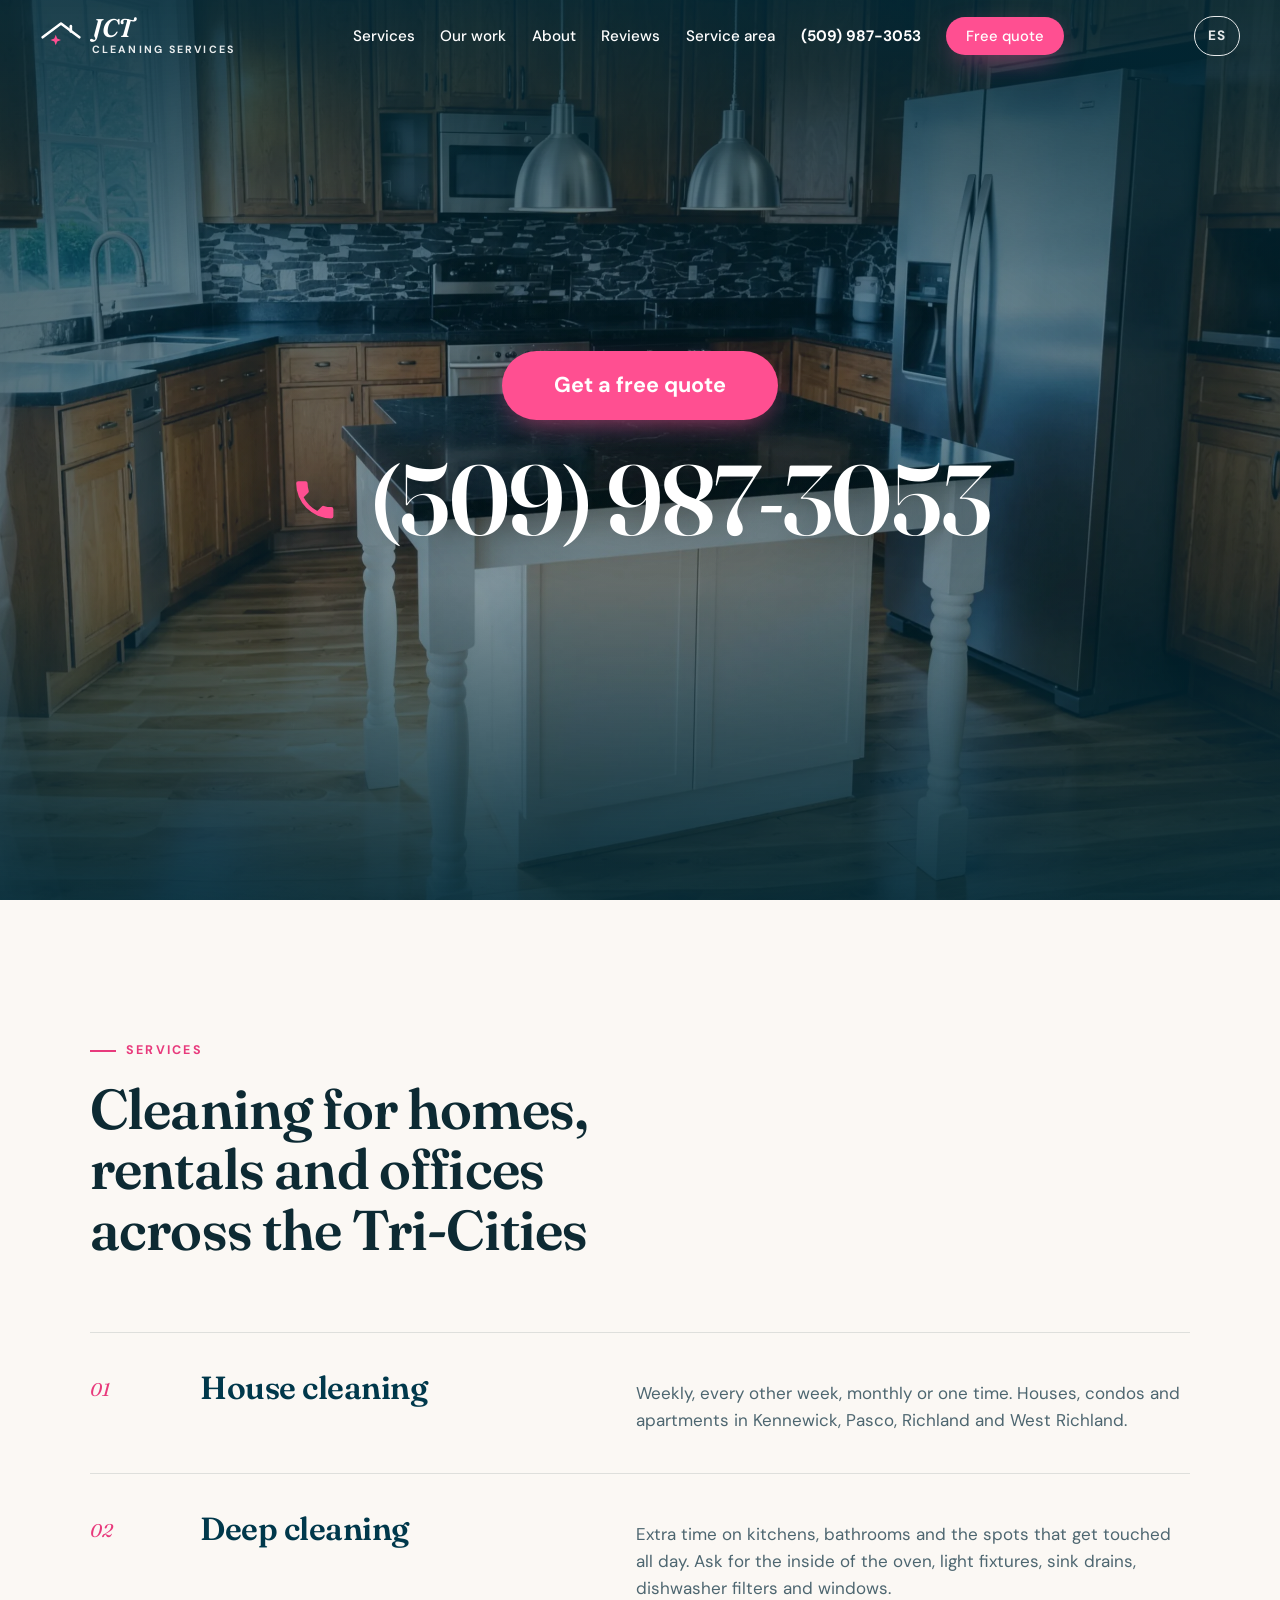
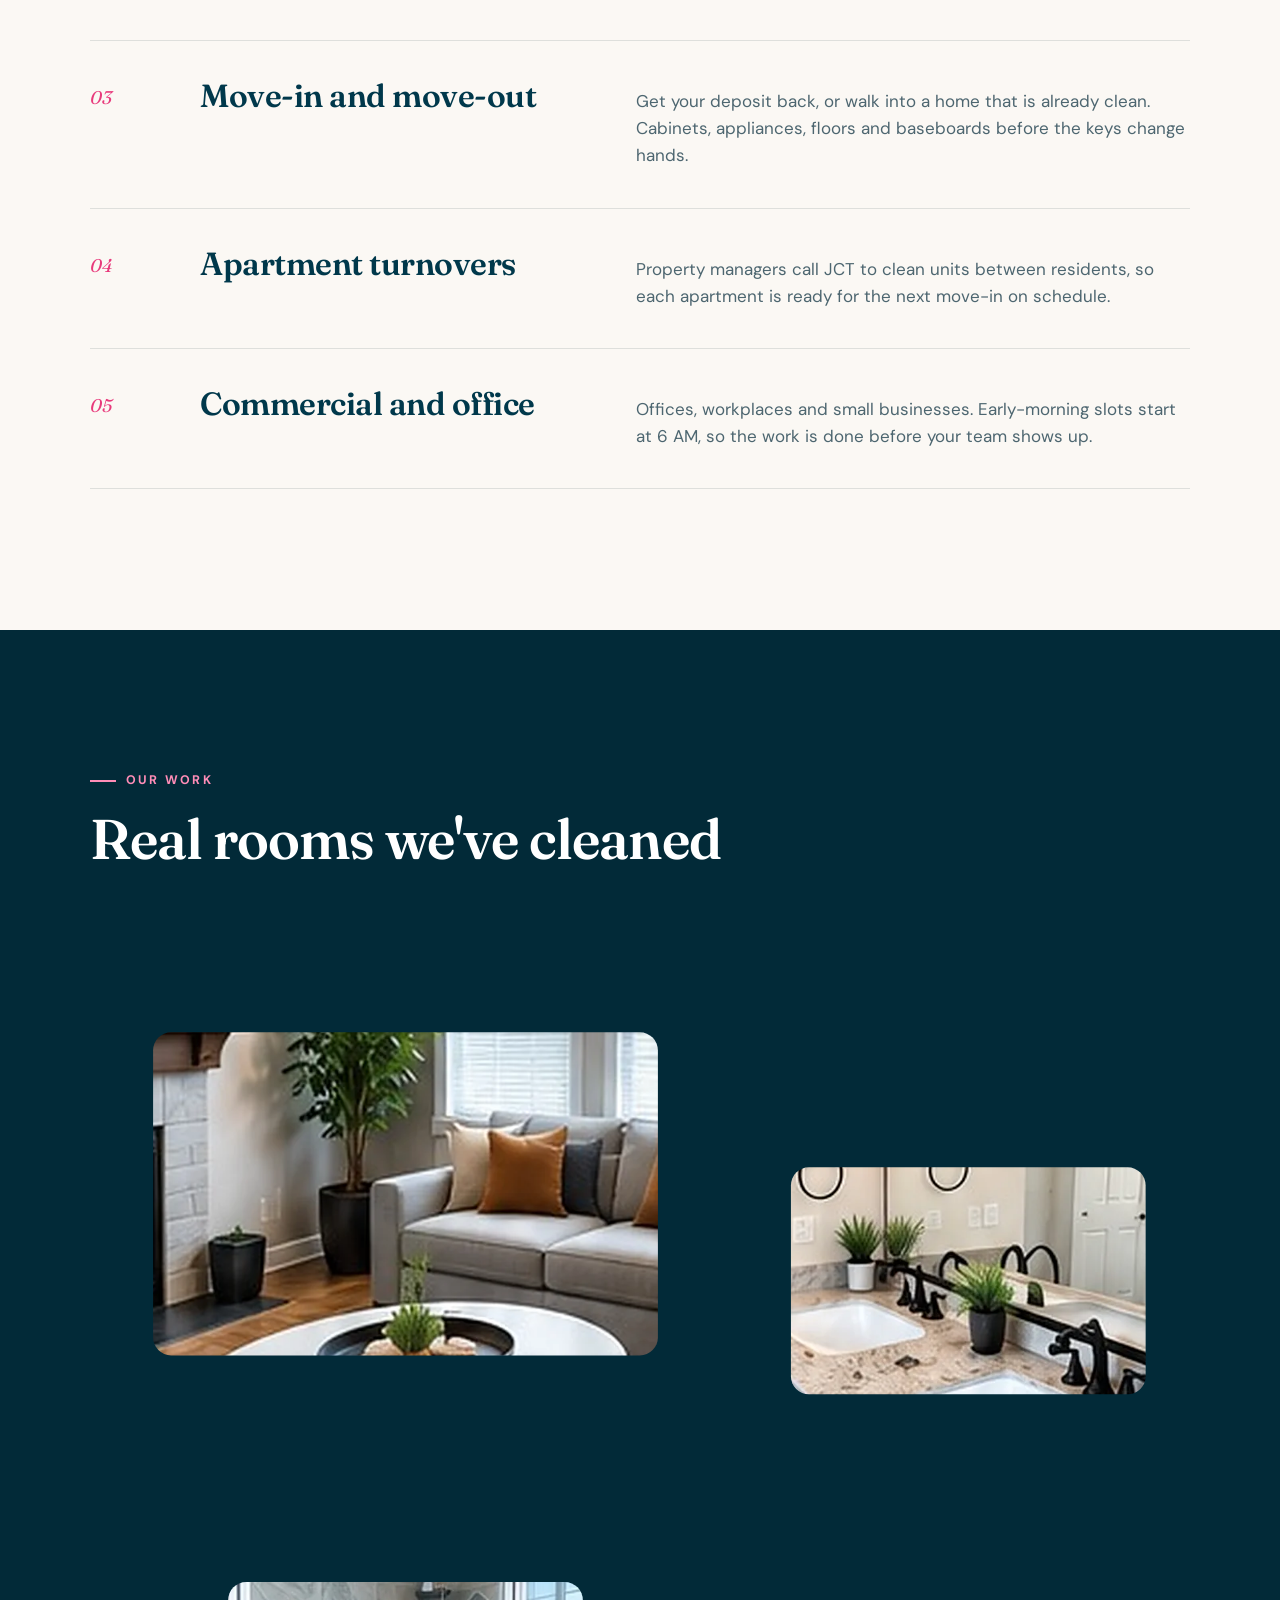
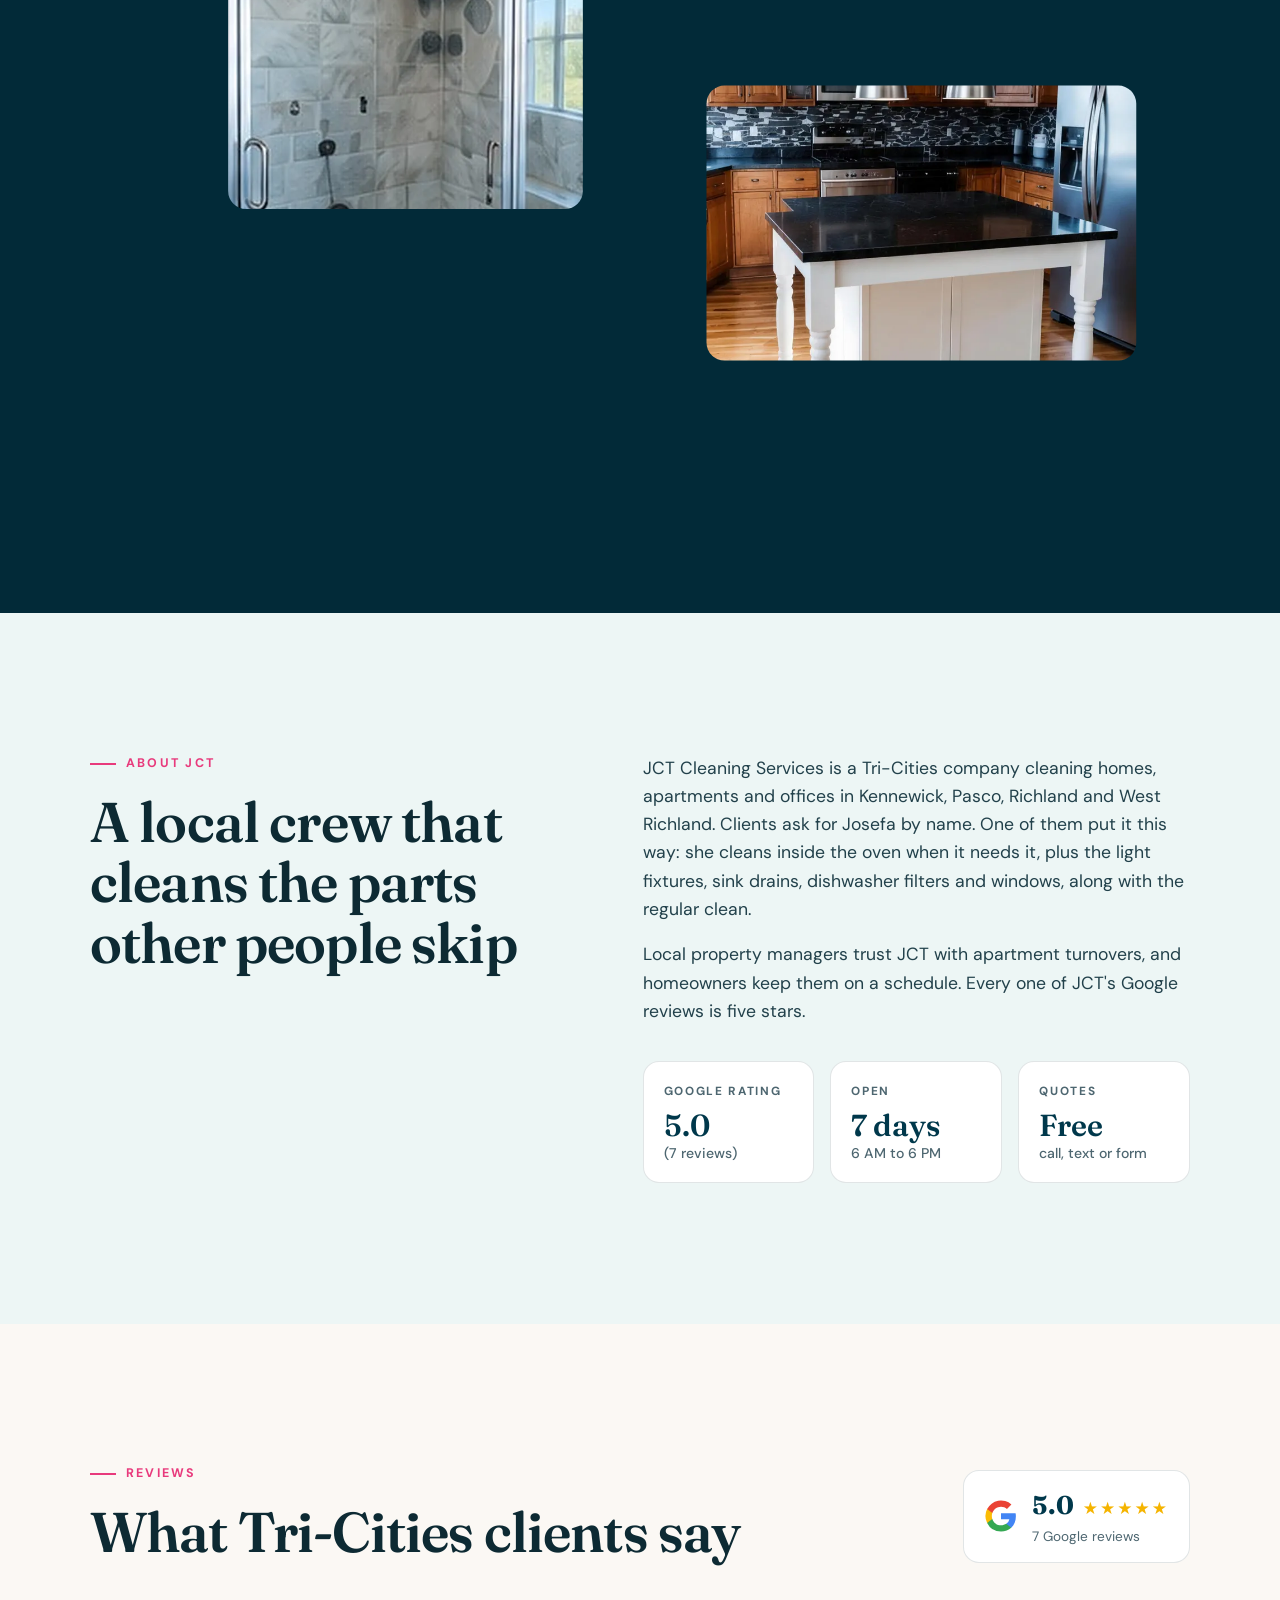
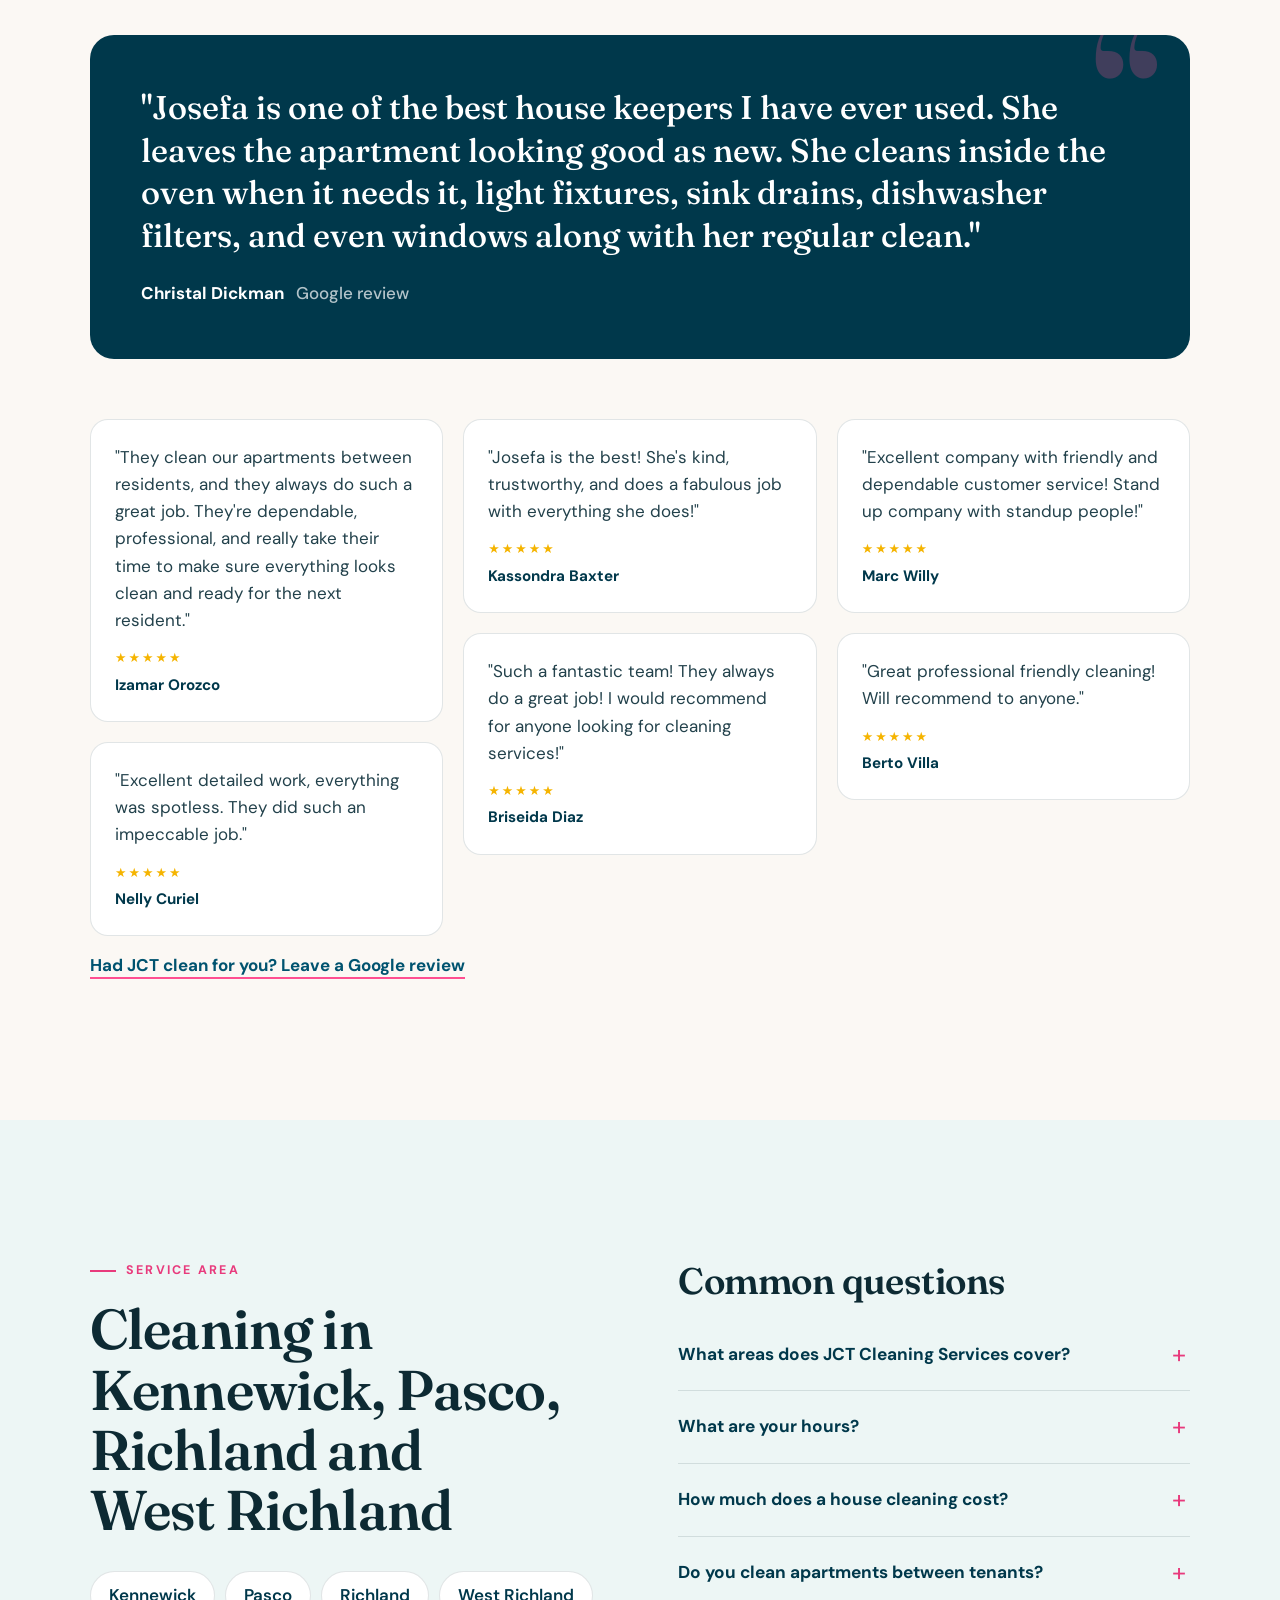
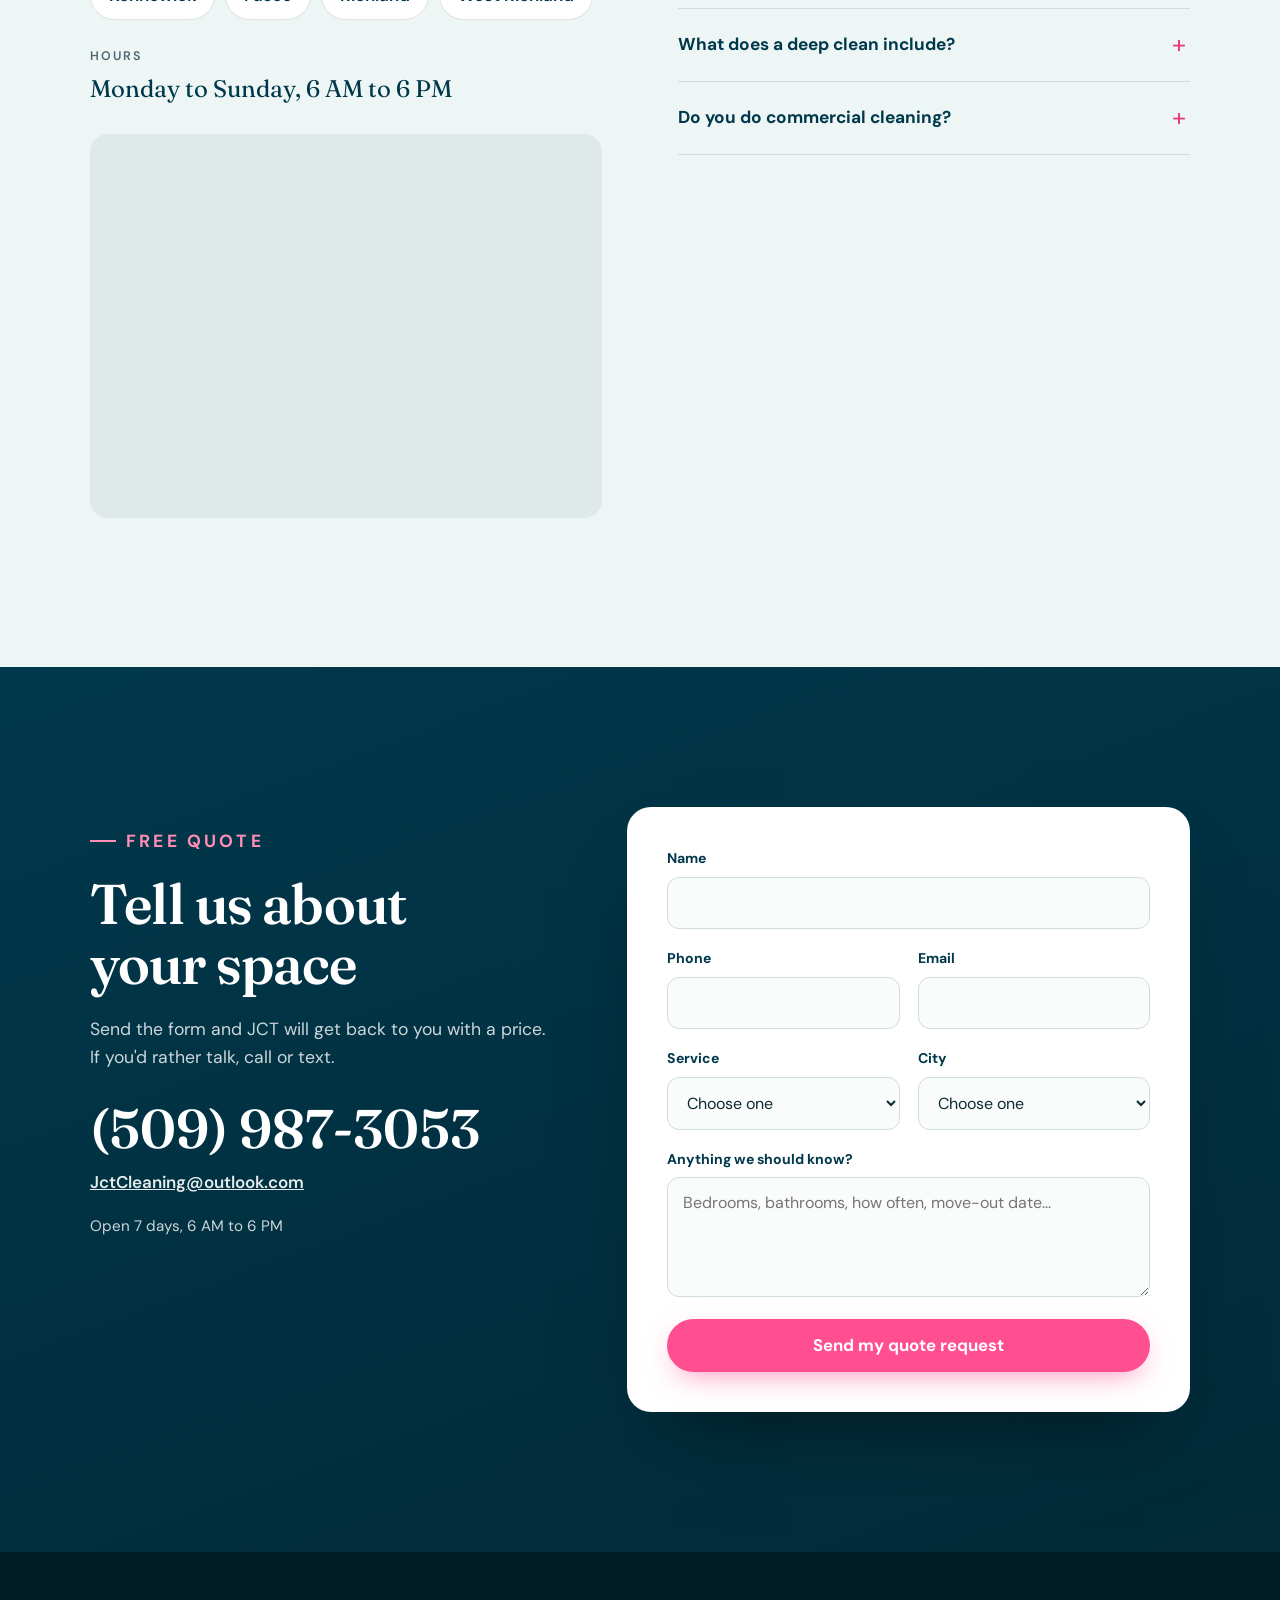
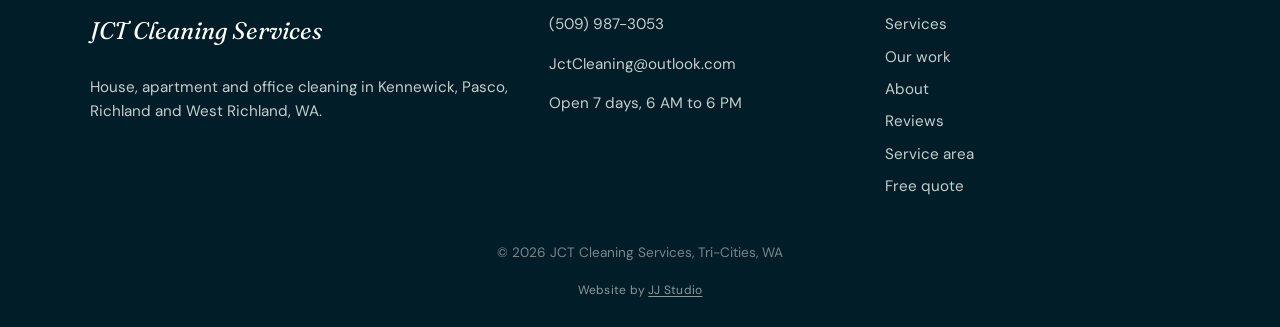
<file: index.html>
<!doctype html>
<html lang="en">
<head>
  <meta charset="utf-8">
  <meta name="viewport" content="width=device-width, initial-scale=1, viewport-fit=cover">
  <title>JCT Cleaning Services | House Cleaning in Kennewick, Pasco &amp; Richland, WA</title>
  <meta name="description" content="House, apartment, move-out and office cleaning in Kennewick, Pasco, Richland and West Richland, WA. Rated 5.0 on Google. Open 7 days, 6 AM to 6 PM. Call (509) 987-3053 for a free quote.">
  <meta name="theme-color" content="#00445c">
  <meta name="robots" content="index,follow,max-image-preview:large">
  <link rel="alternate" hreflang="en" href="https://gcwebdesigner1-sudo.github.io/jct-cleaning/">
  <link rel="canonical" href="https://gcwebdesigner1-sudo.github.io/jct-cleaning/">
  <meta name="geo.region" content="US-WA">
  <meta name="geo.placename" content="Kennewick, Washington">
  <meta name="geo.position" content="46.2623614;-119.2568695">
  <meta name="ICBM" content="46.2623614, -119.2568695">

  <meta property="og:type" content="website">
  <meta property="og:site_name" content="JCT Cleaning Services">
  <meta property="og:title" content="JCT Cleaning Services | Tri-Cities, WA">
  <meta property="og:description" content="Homes, apartments, move-outs and offices across the Tri-Cities. 5.0 on Google. Call (509) 987-3053 for a free quote.">
  <meta property="og:url" content="https://gcwebdesigner1-sudo.github.io/jct-cleaning/">
  <meta property="og:image" content="https://gcwebdesigner1-sudo.github.io/jct-cleaning/assets/og-image.jpg">
  <meta property="og:image:width" content="1200">
  <meta property="og:image:height" content="630">
  <meta name="twitter:card" content="summary_large_image">

  <link rel="icon" href="assets/favicon.svg" type="image/svg+xml">
  <link rel="preload" as="image" href="assets/hero-kitchen.webp" imagesrcset="assets/hero-kitchen-sm.webp 1200w, assets/hero-kitchen.webp 2400w" imagesizes="100vw" fetchpriority="high">
  <link rel="preconnect" href="https://fonts.googleapis.com">
  <link rel="preconnect" href="https://fonts.gstatic.com" crossorigin>
  <link href="https://fonts.googleapis.com/css2?family=DM+Sans:opsz,wght@9..40,400;9..40,500;9..40,600;9..40,700&family=Fraunces:ital,opsz,wght@0,9..144,500;0,9..144,600;1,9..144,500;1,9..144,600&display=swap" rel="stylesheet">
  <link rel="stylesheet" href="styles.css">

  <script type="application/ld+json">
  {
    "@context": "https://schema.org",
    "@graph": [
      {
        "@type": ["LocalBusiness", "ProfessionalService"],
        "@id": "https://gcwebdesigner1-sudo.github.io/jct-cleaning/#business",
        "name": "JCT Cleaning Services",
        "description": "Residential, apartment turnover, deep, move-in/move-out and commercial cleaning in the Tri-Cities area of Washington.",
        "url": "https://gcwebdesigner1-sudo.github.io/jct-cleaning/",
        "telephone": "+1-509-987-3053",
        "email": "JctCleaning@outlook.com",
        "image": "https://gcwebdesigner1-sudo.github.io/jct-cleaning/assets/og-image.jpg",
        "priceRange": "Free quotes",
        "address": {
          "@type": "PostalAddress",
          "addressLocality": "Kennewick",
          "addressRegion": "WA",
          "addressCountry": "US"
        },
        "geo": { "@type": "GeoCoordinates", "latitude": 46.2623614, "longitude": -119.2568695 },
        "areaServed": [
          { "@type": "City", "name": "Kennewick, WA" },
          { "@type": "City", "name": "Pasco, WA" },
          { "@type": "City", "name": "Richland, WA" },
          { "@type": "City", "name": "West Richland, WA" }
        ],
        "openingHoursSpecification": [{
          "@type": "OpeningHoursSpecification",
          "dayOfWeek": ["Monday","Tuesday","Wednesday","Thursday","Friday","Saturday","Sunday"],
          "opens": "06:00",
          "closes": "18:00"
        }],
        "hasMap": "https://maps.google.com/?cid=5904458553587479085",
        "sameAs": ["https://maps.google.com/?cid=5904458553587479085"],
        "knowsLanguage": ["en", "es"],
        "makesOffer": [
          { "@type": "Offer", "itemOffered": { "@type": "Service", "name": "Residential house cleaning" } },
          { "@type": "Offer", "itemOffered": { "@type": "Service", "name": "Deep cleaning" } },
          { "@type": "Offer", "itemOffered": { "@type": "Service", "name": "Move-in / move-out cleaning" } },
          { "@type": "Offer", "itemOffered": { "@type": "Service", "name": "Apartment and rental turnover cleaning" } },
          { "@type": "Offer", "itemOffered": { "@type": "Service", "name": "Commercial and office cleaning" } }
        ],
        "aggregateRating": { "@type": "AggregateRating", "ratingValue": "5.0", "reviewCount": "7", "bestRating": "5" },
        "review": [
          { "@type": "Review", "author": { "@type": "Person", "name": "Christal Dickman" }, "reviewRating": { "@type": "Rating", "ratingValue": "5" }, "reviewBody": "Josefa is one of the best house keepers I have ever used. Not only does she leave the apartment looking good as new. She cleans inside the oven when it needs it, light fixtures, sink drains, dishwasher filters, and even windows along with her regular clean." },
          { "@type": "Review", "author": { "@type": "Person", "name": "Izamar Orozco" }, "reviewRating": { "@type": "Rating", "ratingValue": "5" }, "reviewBody": "They clean our apartments between residents, and they always do such a great job. They're dependable, professional, and really take their time to make sure everything looks clean and ready for the next resident." },
          { "@type": "Review", "author": { "@type": "Person", "name": "Nelly Curiel" }, "reviewRating": { "@type": "Rating", "ratingValue": "5" }, "reviewBody": "Excellent detailed work everything was spotless. They did such an impeccable job." }
        ]
      },
      {
        "@type": "WebSite",
        "@id": "https://gcwebdesigner1-sudo.github.io/jct-cleaning/#website",
        "url": "https://gcwebdesigner1-sudo.github.io/jct-cleaning/",
        "name": "JCT Cleaning Services",
        "publisher": { "@id": "https://gcwebdesigner1-sudo.github.io/jct-cleaning/#business" }
      },
      {
        "@type": "FAQPage",
        "mainEntity": [
          { "@type": "Question", "name": "What areas does JCT Cleaning Services cover?", "acceptedAnswer": { "@type": "Answer", "text": "JCT cleans homes, apartments and offices in Kennewick, Pasco, Richland and West Richland, Washington. If you are just outside the Tri-Cities, call (509) 987-3053 and ask." } },
          { "@type": "Question", "name": "What are JCT Cleaning Services' hours?", "acceptedAnswer": { "@type": "Answer", "text": "JCT is open every day of the week, Monday through Sunday, from 6 AM to 6 PM." } },
          { "@type": "Question", "name": "How much does a house cleaning cost in the Tri-Cities?", "acceptedAnswer": { "@type": "Answer", "text": "Price depends on the size of the home, how often you want it cleaned and whether it needs a deep clean. JCT gives free quotes. Call or text (509) 987-3053 or send the quote form on this page." } },
          { "@type": "Question", "name": "Does JCT clean apartments between tenants?", "acceptedAnswer": { "@type": "Answer", "text": "Yes. Property managers in the Tri-Cities use JCT to turn over apartments between residents so each unit is ready for the next move-in." } },
          { "@type": "Question", "name": "What does a deep clean include?", "acceptedAnswer": { "@type": "Answer", "text": "A deep clean goes past the regular wipe-down: kitchens, bathrooms and high-touch areas get extra time, and on request the inside of the oven, light fixtures, sink drains, dishwasher filters and windows." } },
          { "@type": "Question", "name": "Does JCT do commercial cleaning?", "acceptedAnswer": { "@type": "Answer", "text": "Yes. JCT cleans offices, workplaces and small businesses as well as homes." } }
        ]
      }
    ]
  }
  </script>
</head>
<body>
  <a class="skip" href="#main">Skip to content</a>

  <header class="site-header" id="top">
    <div class="header-inner">
      <a class="brand" href="#top" aria-label="JCT Cleaning Services, back to top">
        <svg class="brand-mark" viewBox="0 0 64 48" aria-hidden="true">
          <path d="M4 26 L32 5 L60 26" fill="none" stroke="currentColor" stroke-width="4" stroke-linecap="round" stroke-linejoin="round"/>
          <path d="M47 9v8" stroke="currentColor" stroke-width="4" stroke-linecap="round"/>
          <path class="spark" d="M24 22 l2.2 5.8 5.8 2.2 -5.8 2.2 -2.2 5.8 -2.2 -5.8 -5.8 -2.2 5.8 -2.2z"/>
        </svg>
        <span class="brand-text"><span class="brand-jct">JCT</span><span class="brand-sub">Cleaning Services</span></span>
      </a>

      <nav class="nav" id="nav" aria-label="Main">
        <a href="#services">Services</a>
        <a href="#work">Our work</a>
        <a href="#about">About</a>
        <a href="#reviews">Reviews</a>
        <a href="#area">Service area</a>
        <a class="nav-call" href="tel:+15099873053">(509) 987-3053</a>
        <a class="btn btn-pink nav-cta" href="#quote">Free quote</a>
      </nav>

      <button class="lang-btn" type="button" lang="es" aria-label="Ver en español">ES</button>

      <button class="menu-btn" type="button" aria-controls="nav" aria-expanded="false" aria-label="Open menu">
        <span></span><span></span>
      </button>
    </div>
  </header>

  <main id="main">
    <!-- HERO: photo, free quote, phone number. Nothing else. -->
    <section class="hero" aria-labelledby="hero-title">
      <h1 id="hero-title" class="sr-only">JCT Cleaning Services, house and apartment cleaning in Kennewick, Pasco and Richland, WA</h1>
      <div class="hero-media" aria-hidden="true">
        <img src="assets/hero-kitchen.webp"
             srcset="assets/hero-kitchen-sm.webp 1200w, assets/hero-kitchen.webp 2400w"
             sizes="100vw" alt="" width="2400" height="2036" fetchpriority="high" decoding="async">
      </div>
      <div class="hero-shade" aria-hidden="true"></div>
      <div class="hero-glint" aria-hidden="true"></div>

      <div class="hero-content">
        <a class="btn btn-pink btn-hero" href="#quote">Get a free quote</a>
        <a class="hero-phone" href="tel:+15099873053" aria-label="Call JCT Cleaning Services at 509 987 3053">
          <svg viewBox="0 0 24 24" aria-hidden="true"><path d="M6.6 10.8a15.1 15.1 0 0 0 6.6 6.6l2.2-2.2a1 1 0 0 1 1-.25 11.4 11.4 0 0 0 3.6.57 1 1 0 0 1 1 1V20a1 1 0 0 1-1 1A17 17 0 0 1 3 4a1 1 0 0 1 1-1h3.5a1 1 0 0 1 1 1c0 1.25.2 2.45.57 3.57a1 1 0 0 1-.25 1z"/></svg>
          <span>(509) 987-3053</span>
        </a>
      </div>
    </section>

    <!-- SERVICES -->
    <section class="section services" id="services" aria-labelledby="services-title">
      <div class="wrap">
        <div class="section-head">
          <p class="kicker">Services</p>
          <h2 id="services-title">Cleaning for homes, rentals and offices across the Tri-Cities</h2>
        </div>

        <ol class="service-list">
          <li>
            <span class="num">01</span>
            <div>
              <h3>House cleaning</h3>
              <p>Weekly, every other week, monthly or one time. Houses, condos and apartments in Kennewick, Pasco, Richland and West Richland.</p>
            </div>
          </li>
          <li>
            <span class="num">02</span>
            <div>
              <h3>Deep cleaning</h3>
              <p>Extra time on kitchens, bathrooms and the spots that get touched all day. Ask for the inside of the oven, light fixtures, sink drains, dishwasher filters and windows.</p>
            </div>
          </li>
          <li>
            <span class="num">03</span>
            <div>
              <h3>Move-in and move-out</h3>
              <p>Get your deposit back, or walk into a home that is already clean. Cabinets, appliances, floors and baseboards before the keys change hands.</p>
            </div>
          </li>
          <li>
            <span class="num">04</span>
            <div>
              <h3>Apartment turnovers</h3>
              <p>Property managers call JCT to clean units between residents, so each apartment is ready for the next move-in on schedule.</p>
            </div>
          </li>
          <li>
            <span class="num">05</span>
            <div>
              <h3>Commercial and office</h3>
              <p>Offices, workplaces and small businesses. Early-morning slots start at 6 AM, so the work is done before your team shows up.</p>
            </div>
          </li>
        </ol>
      </div>
    </section>

    <!-- OUR WORK (the one animated section below the hero) -->
    <section class="section work" id="work" aria-labelledby="work-title">
      <div class="wrap">
        <div class="section-head light">
          <p class="kicker">Our work</p>
          <h2 id="work-title">Real rooms we've cleaned</h2>
        </div>

        <div class="gallery">
          <figure class="shot shot-a" data-reveal>
            <div class="shot-frame"><img src="assets/living-space.webp" alt="Living room after a JCT clean, with a swept fireplace and spotless coffee table" width="984" height="792" loading="lazy" decoding="async"></div>
            <figcaption>Living spaces</figcaption>
          </figure>
          <figure class="shot shot-b" data-reveal>
            <div class="shot-frame"><img src="assets/bathroom.webp" alt="Bathroom double vanity with polished granite counters and clean mirrors" width="840" height="792" loading="lazy" decoding="async"></div>
            <figcaption>Bathrooms</figcaption>
          </figure>
          <figure class="shot shot-c" data-reveal>
            <div class="shot-frame"><img src="assets/glass-shower.webp" alt="Glass walk-in shower cleaned with no water spots on the doors" width="981" height="792" loading="lazy" decoding="async"></div>
            <figcaption>Glass showers</figcaption>
          </figure>
          <figure class="shot shot-d" data-reveal>
            <div class="shot-frame"><img src="assets/hero-kitchen-sm.webp" alt="Kitchen with a wiped-down island, shining stainless fridge and clean wood floors" width="1200" height="1018" loading="lazy" decoding="async"></div>
            <figcaption>Kitchens</figcaption>
          </figure>
        </div>
      </div>
    </section>

    <!-- ABOUT -->
    <section class="section about" id="about" aria-labelledby="about-title">
      <div class="wrap about-grid">
        <div>
          <p class="kicker">About JCT</p>
          <h2 id="about-title">A local crew that cleans the parts other people skip</h2>
        </div>
        <div class="about-copy">
          <p>JCT Cleaning Services is a Tri-Cities company cleaning homes, apartments and offices in Kennewick, Pasco, Richland and West Richland. Clients ask for Josefa by name. One of them put it this way: she cleans inside the oven when it needs it, plus the light fixtures, sink drains, dishwasher filters and windows, along with the regular clean.</p>
          <p>Local property managers trust JCT with apartment turnovers, and homeowners keep them on a schedule. Every one of JCT's Google reviews is five stars.</p>
          <dl class="facts">
            <div><dt>Google rating</dt><dd>5.0 <span>(7 reviews)</span></dd></div>
            <div><dt>Open</dt><dd>7 days <span>6 AM to 6 PM</span></dd></div>
            <div><dt>Quotes</dt><dd>Free <span>call, text or form</span></dd></div>
          </dl>
        </div>
      </div>
    </section>

    <!-- REVIEWS -->
    <section class="section reviews" id="reviews" aria-labelledby="reviews-title">
      <div class="wrap">
        <div class="section-head reviews-head">
          <div>
            <p class="kicker">Reviews</p>
            <h2 id="reviews-title">What Tri-Cities clients say</h2>
          </div>
          <a class="g-badge" href="https://maps.google.com/?cid=5904458553587479085" target="_blank" rel="noopener">
            <svg viewBox="0 0 48 48" aria-hidden="true"><path fill="#4285F4" d="M45 24.5c0-1.6-.1-3.1-.4-4.5H24v8.5h11.8a10 10 0 0 1-4.4 6.6v5.5h7.1C42.6 36.8 45 31.2 45 24.5z"/><path fill="#34A853" d="M24 46c5.9 0 10.9-2 14.5-5.4l-7.1-5.5c-2 1.3-4.5 2.1-7.4 2.1-5.7 0-10.6-3.9-12.3-9.1H4.4v5.7A22 22 0 0 0 24 46z"/><path fill="#FBBC05" d="M11.7 28.1a13.2 13.2 0 0 1 0-8.2v-5.7H4.4a22 22 0 0 0 0 19.6z"/><path fill="#EA4335" d="M24 10.8c3.2 0 6.1 1.1 8.4 3.3l6.3-6.3A22 22 0 0 0 4.4 14.2l7.3 5.7c1.7-5.2 6.6-9.1 12.3-9.1z"/></svg>
            <span><strong>5.0</strong> <span class="stars" aria-label="5 out of 5 stars">★★★★★</span><small>7 Google reviews</small></span>
          </a>
        </div>

        <figure class="feature-quote">
          <blockquote>
            <p>"Josefa is one of the best house keepers I have ever used. She leaves the apartment looking good as new. She cleans inside the oven when it needs it, light fixtures, sink drains, dishwasher filters, and even windows along with her regular clean."</p>
          </blockquote>
          <figcaption>Christal Dickman <span>Google review</span></figcaption>
        </figure>

        <div class="quote-grid">
          <figure class="quote">
            <blockquote><p>"They clean our apartments between residents, and they always do such a great job. They're dependable, professional, and really take their time to make sure everything looks clean and ready for the next resident."</p></blockquote>
            <figcaption>Izamar Orozco</figcaption>
          </figure>
          <figure class="quote">
            <blockquote><p>"Excellent detailed work, everything was spotless. They did such an impeccable job."</p></blockquote>
            <figcaption>Nelly Curiel</figcaption>
          </figure>
          <figure class="quote">
            <blockquote><p>"Josefa is the best! She's kind, trustworthy, and does a fabulous job with everything she does!"</p></blockquote>
            <figcaption>Kassondra Baxter</figcaption>
          </figure>
          <figure class="quote">
            <blockquote><p>"Such a fantastic team! They always do a great job! I would recommend for anyone looking for cleaning services!"</p></blockquote>
            <figcaption>Briseida Diaz</figcaption>
          </figure>
          <figure class="quote">
            <blockquote><p>"Excellent company with friendly and dependable customer service! Stand up company with standup people!"</p></blockquote>
            <figcaption>Marc Willy</figcaption>
          </figure>
          <figure class="quote">
            <blockquote><p>"Great professional friendly cleaning! Will recommend to anyone."</p></blockquote>
            <figcaption>Berto Villa</figcaption>
          </figure>
        </div>

        <a class="text-link" href="https://g.page/r/CS0ymXXF2fBREBM/review" target="_blank" rel="noopener">Had JCT clean for you? Leave a Google review</a>
      </div>
    </section>

    <!-- SERVICE AREA + FAQ -->
    <section class="section area" id="area" aria-labelledby="area-title">
      <div class="wrap area-grid">
        <div class="area-info">
          <p class="kicker">Service area</p>
          <h2 id="area-title">Cleaning in Kennewick, Pasco, Richland and West Richland</h2>
          <ul class="cities">
            <li>Kennewick</li>
            <li>Pasco</li>
            <li>Richland</li>
            <li>West Richland</li>
          </ul>
          <div class="hours">
            <h3>Hours</h3>
            <p>Monday to Sunday, 6 AM to 6 PM</p>
          </div>
          <iframe class="map" title="JCT Cleaning Services service area map, Tri-Cities WA"
            src="https://www.google.com/maps?q=Tri-Cities,+WA&z=10&output=embed"
            loading="lazy" referrerpolicy="no-referrer-when-downgrade"></iframe>
        </div>

        <div class="faq">
          <h2 class="faq-title">Common questions</h2>
          <details>
            <summary>What areas does JCT Cleaning Services cover?</summary>
            <p>Homes, apartments and offices in Kennewick, Pasco, Richland and West Richland. If you are just outside the Tri-Cities, call (509) 987-3053 and ask.</p>
          </details>
          <details>
            <summary>What are your hours?</summary>
            <p>Every day of the week, Monday through Sunday, from 6 AM to 6 PM.</p>
          </details>
          <details>
            <summary>How much does a house cleaning cost?</summary>
            <p>It depends on the size of the home, how often you want it cleaned and whether it needs a deep clean first. Quotes are free. Call or text (509) 987-3053, or use the form below.</p>
          </details>
          <details>
            <summary>Do you clean apartments between tenants?</summary>
            <p>Yes. Tri-Cities property managers use JCT to turn units over between residents so each apartment is ready for the next move-in.</p>
          </details>
          <details>
            <summary>What does a deep clean include?</summary>
            <p>Kitchens, bathrooms and high-touch areas get extra time. On request JCT also does the inside of the oven, light fixtures, sink drains, dishwasher filters and windows.</p>
          </details>
          <details>
            <summary>Do you do commercial cleaning?</summary>
            <p>Yes. JCT cleans offices, workplaces and small businesses too, starting as early as 6 AM.</p>
          </details>
        </div>
      </div>
    </section>

    <!-- QUOTE -->
    <section class="section quote-sec" id="quote" aria-labelledby="quote-title">
      <div class="wrap quote-grid-wrap">
        <div class="quote-copy">
          <p class="kicker">Free quote</p>
          <h2 id="quote-title">Tell us about your space</h2>
          <p>Send the form and JCT will get back to you with a price. If you'd rather talk, call or text.</p>
          <a class="big-phone" href="tel:+15099873053">(509) 987-3053</a>
          <a class="email" href="mailto:JctCleaning@outlook.com">JctCleaning@outlook.com</a>
          <p class="small">Open 7 days, 6 AM to 6 PM</p>
        </div>

        <form class="quote-form" action="https://formsubmit.co/JctCleaning@outlook.com" method="POST">
          <input type="hidden" name="_subject" value="New quote request from the JCT website">
          <input type="hidden" name="_template" value="table">
          <input type="hidden" name="_next" value="https://gcwebdesigner1-sudo.github.io/jct-cleaning/thanks.html">
          <input type="text" name="_honey" class="hp" tabindex="-1" autocomplete="off" aria-hidden="true">

          <label>Name<input type="text" name="name" autocomplete="name" required></label>
          <div class="row">
            <label>Phone<input type="tel" name="phone" autocomplete="tel" required></label>
            <label>Email<input type="email" name="email" autocomplete="email"></label>
          </div>
          <div class="row">
            <label>Service
              <select name="service" required>
                <option value="">Choose one</option>
                <option>House cleaning</option>
                <option>Deep cleaning</option>
                <option>Move-in / move-out</option>
                <option>Apartment turnover</option>
                <option>Commercial / office</option>
                <option>Something else</option>
              </select>
            </label>
            <label>City
              <select name="city">
                <option value="">Choose one</option>
                <option>Kennewick</option>
                <option>Pasco</option>
                <option>Richland</option>
                <option>West Richland</option>
                <option>Other</option>
              </select>
            </label>
          </div>
          <label>Anything we should know?<textarea name="details" rows="4" placeholder="Bedrooms, bathrooms, how often, move-out date..."></textarea></label>
          <button class="btn btn-pink" type="submit">Send my quote request</button>
        </form>
      </div>
    </section>
  </main>

  <footer class="site-footer">
    <div class="wrap footer-grid">
      <div>
        <p class="footer-brand">JCT Cleaning Services</p>
        <p>House, apartment and office cleaning in Kennewick, Pasco, Richland and West Richland, WA.</p>
      </div>
      <div>
        <p><a href="tel:+15099873053">(509) 987-3053</a></p>
        <p><a href="mailto:JctCleaning@outlook.com">JctCleaning@outlook.com</a></p>
        <p>Open 7 days, 6 AM to 6 PM</p>
      </div>
      <nav aria-label="Footer">
        <a href="#services">Services</a>
        <a href="#work">Our work</a>
        <a href="#about">About</a>
        <a href="#reviews">Reviews</a>
        <a href="#area">Service area</a>
        <a href="#quote">Free quote</a>
      </nav>
    </div>
    <p class="copy">&copy; <span id="year">2026</span> JCT Cleaning Services, Tri-Cities, WA</p>
  <p class="jj-credit" style="flex-basis:100%;width:100%;grid-column:1/-1;margin:18px 0 0;font-size:12px;line-height:1.4;opacity:.7;text-align:center;letter-spacing:.02em">Website by <a href="https://www.jjstudiowd.com/" style="display:inline;color:inherit;text-decoration:underline;text-underline-offset:2px">JJ Studio</a></p>
</footer>

  <div class="mobile-bar" aria-hidden="true">
    <a href="tel:+15099873053" tabindex="-1">Call (509) 987-3053</a>
    <a href="#quote" class="mb-quote" tabindex="-1">Free quote</a>
  </div>

  <script src="i18n.js" defer></script>
  <script src="script.js" defer></script>
</body>
</html>
</file>
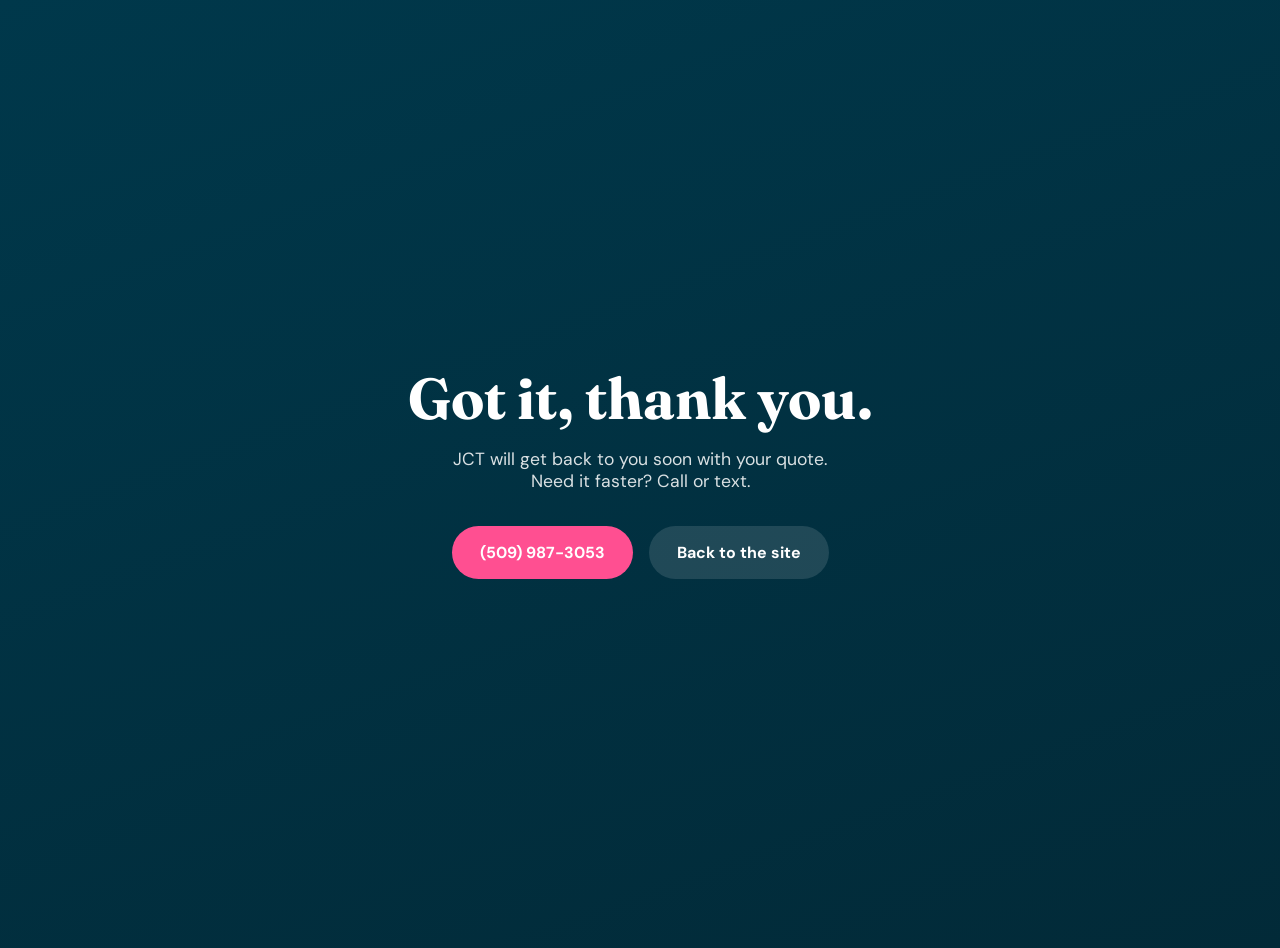
<file: thanks.html>
<!doctype html>
<html lang="en">
<head>
<meta charset="utf-8">
<meta name="viewport" content="width=device-width, initial-scale=1">
<meta name="robots" content="noindex">
<title>Thanks | JCT Cleaning Services</title>
<link rel="icon" href="assets/favicon.svg" type="image/svg+xml">
<link href="https://fonts.googleapis.com/css2?family=DM+Sans:wght@400;700&family=Fraunces:opsz,wght@9..144,600&display=swap" rel="stylesheet">
<style>
  body{margin:0;min-height:100vh;min-height:100svh;display:grid;place-items:center;background:linear-gradient(160deg,#00384b,#022a38);color:#fff;font-family:"DM Sans",system-ui,sans-serif;text-align:center;padding:24px}
  h1{font-family:Fraunces,Georgia,serif;font-size:clamp(2.2rem,6vw,3.6rem);margin:0 0 14px}
  p{opacity:.85;font-size:1.1rem;max-width:34ch;margin:0 auto 28px}
  a{display:inline-block;color:#fff;text-decoration:none;font-weight:700;padding:16px 28px;border-radius:999px;background:#ff4f91;margin:6px}
  a.ghost{background:rgba(255,255,255,.12)}
</style>
</head>
<body>
<main>
  <h1>Got it, thank you.</h1>
  <p>JCT will get back to you soon with your quote. Need it faster? Call or text.</p>
  <a href="tel:+15099873053">(509) 987-3053</a>
  <a class="ghost" href="./">Back to the site</a>
</main>
</body>
</html>
</file>
<file: styles.css>
:root {
  --ink: #0d2a33;
  --teal: #00536f;
  --teal-deep: #00384b;
  --teal-night: #022a38;
  --pink: #ff4f91;
  --pink-deep: #e83a7c;
  --cream: #fbf8f4;
  --mist: #edf6f5;
  --line: rgba(13, 42, 51, .12);
  --muted: #4d6670;
  --display: "Fraunces", Georgia, serif;
  --body: "DM Sans", system-ui, -apple-system, Segoe UI, sans-serif;
  --gutter: clamp(16px, 4vw, 40px);
  --header-h: 72px;
}

*, *::before, *::after { box-sizing: border-box; }
html { scroll-behavior: smooth; scroll-padding-top: calc(var(--header-h) + 8px); -webkit-text-size-adjust: 100%; }
body {
  margin: 0;
  font-family: var(--body);
  font-size: 17px;
  line-height: 1.6;
  color: var(--ink);
  background: var(--cream);
  -webkit-font-smoothing: antialiased;
  overflow-x: hidden;
}
img { display: block; max-width: 100%; height: auto; }
a { color: inherit; }
h1, h2, h3 { margin: 0; font-family: var(--display); font-weight: 600; line-height: 1.08; letter-spacing: -.015em; }
h2 { font-size: clamp(2rem, 4.6vw, 3.5rem); text-wrap: balance; }
h3 { font-size: 1.35rem; }
p { margin: 0 0 1em; }

.sr-only { position: absolute; width: 1px; height: 1px; padding: 0; margin: -1px; overflow: hidden; clip: rect(0 0 0 0); white-space: nowrap; border: 0; }
.skip { position: absolute; left: 12px; top: -60px; z-index: 100; background: var(--pink); color: #fff; padding: 10px 16px; border-radius: 8px; }
.skip:focus { top: 12px; }
:focus-visible { outline: 3px solid var(--pink); outline-offset: 3px; border-radius: 4px; }

.wrap { width: min(1180px, 100%); margin: 0 auto; padding: 0 var(--gutter); }
.section { padding: clamp(80px, 11vw, 150px) 0; }
.kicker {
  font-size: .78rem; font-weight: 700; letter-spacing: .18em; text-transform: uppercase;
  color: var(--pink-deep); margin-bottom: 18px; display: flex; align-items: center; gap: 10px;
}
.kicker::before { content: ""; width: 26px; height: 2px; background: currentColor; }
.section-head { max-width: 760px; margin-bottom: clamp(44px, 6vw, 72px); }

.btn {
  display: inline-flex; align-items: center; justify-content: center; gap: 10px;
  font: 700 1rem/1 var(--body); text-decoration: none; border: 0; cursor: pointer;
  padding: 16px 28px; border-radius: 999px;
  transition: transform .25s ease, background-color .25s ease, box-shadow .25s ease;
}
.btn-pink { background: var(--pink); color: #fff; box-shadow: 0 10px 30px -10px rgba(255, 79, 145, .7); }
.btn-pink:hover { background: var(--pink-deep); transform: translateY(-2px); }

/* ---------- Header ---------- */
.site-header {
  position: fixed; inset: 0 0 auto 0; z-index: 50; height: var(--header-h);
  color: #fff; transition: background-color .35s ease, color .35s ease, box-shadow .35s ease;
}
.site-header.scrolled {
  background: rgba(251, 248, 244, .92); color: var(--teal-deep);
  -webkit-backdrop-filter: saturate(1.4) blur(14px); backdrop-filter: saturate(1.4) blur(14px);
  box-shadow: 0 1px 0 var(--line);
}
.header-inner { height: 100%; display: flex; align-items: center; justify-content: space-between; gap: 20px; width: min(1320px, 100%); margin: 0 auto; padding: 0 var(--gutter); }
.brand { display: flex; align-items: center; gap: 10px; text-decoration: none; }
.brand-mark { width: 42px; height: 32px; }
.brand-mark .spark { fill: var(--pink); }
.brand-text { display: flex; flex-direction: column; line-height: 1; }
.brand-jct { font-family: var(--display); font-style: italic; font-weight: 600; font-size: 1.6rem; letter-spacing: -.01em; }
.brand-sub { font-size: .66rem; font-weight: 700; letter-spacing: .2em; text-transform: uppercase; margin-top: 3px; opacity: .9; }

.nav { display: flex; align-items: center; gap: clamp(14px, 2vw, 28px); }
.nav a { text-decoration: none; font-weight: 500; font-size: .95rem; position: relative; }
.nav a:not(.btn)::after { content: ""; position: absolute; left: 0; right: 0; bottom: -5px; height: 2px; background: var(--pink); transform: scaleX(0); transform-origin: left; transition: transform .3s ease; }
.nav a:not(.btn):hover::after, .nav a.active::after { transform: scaleX(1); }
.nav .nav-call { font-weight: 700; }
.nav .nav-cta { padding: 12px 20px; font-size: .92rem; }
.menu-btn { display: none; }
.lang-btn {
  margin-left: clamp(4px, 1vw, 12px); min-width: 46px; height: 40px; padding: 0 12px; border-radius: 999px;
  border: 1.5px solid currentColor; background: transparent; color: inherit; cursor: pointer;
  font: 700 .85rem/1 var(--body); letter-spacing: .08em; opacity: .9; transition: background-color .2s ease, color .2s ease, opacity .2s ease;
}
.lang-btn:hover { opacity: 1; background: rgba(255, 255, 255, .14); }
.site-header.scrolled .lang-btn:hover { background: rgba(0, 83, 111, .08); }

/* ---------- Hero ---------- */
.hero {
  position: relative; height: 100vh; height: 100svh; min-height: 560px;
  display: grid; place-items: center; overflow: hidden; background: var(--teal-night); color: #fff;
}
.hero-media {
  position: absolute; inset: -6% 0; will-change: transform;
  transform: translate3d(0, var(--hero-y, 0px), 0) scale(var(--hero-s, 1));
}
.hero-media img {
  width: 100%; height: 100%; object-fit: cover; object-position: 50% 55%;
  animation: heroIn 2.8s cubic-bezier(.2, .7, .1, 1) both;
}
@keyframes heroIn { from { transform: scale(1.16); filter: brightness(.6) blur(4px); } to { transform: scale(1); filter: none; } }
.hero-shade {
  position: absolute; inset: 0;
  background:
    radial-gradient(ellipse 70% 60% at 50% 55%, rgba(2, 42, 56, .25), rgba(2, 42, 56, .7) 100%),
    linear-gradient(180deg, rgba(2, 42, 56, .65) 0%, rgba(2, 42, 56, .15) 30%, rgba(2, 42, 56, .2) 65%, rgba(2, 42, 56, .8) 100%);
}
.hero-glint {
  position: absolute; inset: -20% -60%; pointer-events: none; mix-blend-mode: soft-light;
  background: linear-gradient(105deg, transparent 40%, rgba(255, 255, 255, .55) 50%, transparent 60%);
  transform: translateX(-60%); animation: glint 2.6s 1.1s ease-in-out both;
}
@keyframes glint { to { transform: translateX(60%); } }

.hero-content {
  position: relative; z-index: 2; display: flex; flex-direction: column; align-items: center; gap: clamp(20px, 3vw, 30px);
  padding: 0 var(--gutter); text-align: center;
  opacity: var(--hero-o, 1); transform: translate3d(0, var(--hero-cy, 0px), 0);
}
.btn-hero {
  font-size: clamp(1.1rem, 2.2vw, 1.35rem); padding: clamp(20px, 2.4vw, 24px) clamp(36px, 4.4vw, 52px);
  animation: rise 1s 1s cubic-bezier(.2, .7, .1, 1) both;
}
.hero-phone {
  display: inline-flex; align-items: center; gap: .3em; text-decoration: none;
  font-family: var(--display); font-weight: 600; font-size: clamp(2.6rem, 8.5vw, 6.2rem); line-height: 1; letter-spacing: -.02em;
  text-shadow: 0 4px 40px rgba(0, 0, 0, .35);
  animation: rise 1.1s 1.25s cubic-bezier(.2, .7, .1, 1) both;
}
.hero-phone svg { width: .5em; height: .5em; fill: var(--pink); flex: none; }
.hero-phone:hover span { text-decoration: underline; text-decoration-thickness: 3px; text-underline-offset: 8px; text-decoration-color: var(--pink); }
@keyframes rise { from { opacity: 0; transform: translateY(26px); } to { opacity: 1; transform: none; } }

/* ---------- Services ---------- */
.services { background: var(--cream); }
.service-list { list-style: none; margin: 0; padding: 0; border-top: 1px solid var(--line); }
.service-list li {
  display: grid; grid-template-columns: 90px 1fr; gap: 20px; padding: clamp(26px, 3.2vw, 38px) 0;
  border-bottom: 1px solid var(--line);
}
.service-list li > div { display: grid; grid-template-columns: minmax(220px, 1fr) 1.4fr; gap: 12px 40px; align-items: baseline; }
.service-list .num { font-family: var(--display); font-style: italic; color: var(--pink-deep); font-size: 1.15rem; padding-top: 4px; }
.service-list h3 { font-size: clamp(1.5rem, 2.6vw, 2rem); color: var(--teal-deep); }
.service-list p { margin: 0; color: var(--muted); max-width: 54ch; }

/* ---------- Work gallery ---------- */
.work { background: var(--teal-night); color: #fff; }
.section-head.light .kicker { color: #ff8db7; }
.gallery {
  display: grid; gap: clamp(16px, 2vw, 26px);
  grid-template-columns: repeat(12, 1fr);
}
.shot { margin: 0; }
.shot-a { grid-column: 1 / 8; }
.shot-b { grid-column: 8 / 13; margin-top: 18vh; }
.shot-c { grid-column: 2 / 7; }
.shot-d { grid-column: 7 / 13; margin-top: 10vh; }
.shot-frame {
  overflow: hidden; border-radius: 18px; aspect-ratio: 5 / 4;
  clip-path: inset(calc(var(--r, 0) * 18%) calc(var(--r, 0) * 10%) round 18px);
}
.shot-frame img {
  width: 100%; height: 100%; object-fit: cover;
  transform: scale(calc(1 + var(--r, 0) * .25));
}
.shot figcaption {
  margin-top: 14px; font-size: .8rem; font-weight: 700; letter-spacing: .16em; text-transform: uppercase;
  color: rgba(255, 255, 255, .78); display: flex; align-items: center; gap: 10px;
  opacity: calc(1 - var(--r, 0));
}
.shot figcaption::before { content: ""; width: 8px; height: 8px; border-radius: 50%; background: var(--pink); }

/* ---------- About ---------- */
.about { background: var(--mist); }
.about-grid { display: grid; grid-template-columns: 1fr 1.15fr; gap: clamp(36px, 6vw, 90px); align-items: start; }
.about-copy p { font-size: 1.1rem; color: #22414b; }
.facts { display: grid; grid-template-columns: repeat(3, 1fr); gap: 16px; margin: 36px 0 0; }
.facts div { background: #fff; border-radius: 16px; padding: 20px; border: 1px solid var(--line); }
.facts dt { font-size: .74rem; font-weight: 700; letter-spacing: .14em; text-transform: uppercase; color: var(--muted); }
.facts dd { margin: 8px 0 0; font-family: var(--display); font-size: 1.9rem; font-weight: 600; color: var(--teal-deep); line-height: 1.1; }
.facts dd span { display: block; font-family: var(--body); font-size: .88rem; font-weight: 500; color: var(--muted); margin-top: 4px; }

/* ---------- Reviews ---------- */
.reviews { background: var(--cream); }
.reviews-head { max-width: none; display: flex; justify-content: space-between; align-items: flex-end; gap: 24px; flex-wrap: wrap; }
.g-badge {
  display: flex; align-items: center; gap: 14px; text-decoration: none; background: #fff;
  border: 1px solid var(--line); border-radius: 16px; padding: 14px 20px;
  transition: box-shadow .25s ease, transform .25s ease;
}
.g-badge:hover { box-shadow: 0 12px 30px -16px rgba(0, 56, 75, .4); transform: translateY(-2px); }
.g-badge svg { width: 34px; height: 34px; }
.g-badge strong { font-family: var(--display); font-size: 1.6rem; color: var(--teal-deep); }
.stars { color: #f5b400; letter-spacing: 2px; margin-left: 4px; }
.g-badge small { display: block; color: var(--muted); font-size: .85rem; }

.feature-quote { margin: 0 0 clamp(40px, 5vw, 60px); padding: clamp(28px, 4vw, 56px); background: var(--teal-deep); color: #fff; border-radius: 24px; position: relative; overflow: hidden; }
.feature-quote::before { content: "\201C"; position: absolute; right: 24px; top: -40px; font-family: var(--display); font-size: 16rem; line-height: 1; color: rgba(255, 79, 145, .25); }
.feature-quote blockquote { margin: 0; position: relative; }
.feature-quote p { font-family: var(--display); font-weight: 500; font-size: clamp(1.35rem, 2.6vw, 2.05rem); line-height: 1.3; margin: 0; max-width: 62ch; }
.feature-quote figcaption { margin-top: 24px; font-weight: 700; }
.feature-quote figcaption span { font-weight: 500; opacity: .7; margin-left: 8px; }

.quote-grid { columns: 3 280px; column-gap: 20px; }
.quote { break-inside: avoid; margin: 0 0 20px; background: #fff; border: 1px solid var(--line); border-radius: 18px; padding: 24px; }
.quote blockquote { margin: 0; }
.quote p { margin: 0; color: #22414b; }
.quote figcaption { margin-top: 14px; font-weight: 700; color: var(--teal-deep); font-size: .95rem; }
.quote figcaption::before { content: "★★★★★"; display: block; color: #f5b400; letter-spacing: 2px; font-size: .8rem; margin-bottom: 4px; }
.text-link { display: inline-block; margin-top: 16px; font-weight: 700; color: var(--teal); text-decoration-color: var(--pink); text-decoration-thickness: 2px; text-underline-offset: 6px; }

/* ---------- Area + FAQ ---------- */
.area { background: var(--mist); }
.area-grid { display: grid; grid-template-columns: 1fr 1fr; gap: clamp(40px, 6vw, 90px); }
.cities { list-style: none; padding: 0; margin: 30px 0; display: flex; flex-wrap: wrap; gap: 10px; }
.cities li { background: #fff; border: 1px solid var(--line); border-radius: 999px; padding: 10px 18px; font-weight: 600; color: var(--teal-deep); }
.hours h3 { font-family: var(--body); font-size: .78rem; letter-spacing: .16em; text-transform: uppercase; color: var(--muted); }
.hours p { font-family: var(--display); font-size: 1.5rem; color: var(--teal-deep); margin: 6px 0 26px; }
.map { width: 100%; aspect-ratio: 4 / 3; border: 0; border-radius: 18px; filter: saturate(.85); background: #dde9e8; }
.faq-title { font-size: clamp(1.7rem, 3vw, 2.3rem); margin-bottom: 18px; }
.faq details { border-bottom: 1px solid var(--line); }
.faq summary {
  list-style: none; cursor: pointer; padding: 22px 40px 22px 0; position: relative;
  font-weight: 700; font-size: 1.08rem; color: var(--teal-deep);
}
.faq summary::-webkit-details-marker { display: none; }
.faq summary::after { content: "+"; position: absolute; right: 4px; top: 50%; transform: translateY(-50%); font-size: 1.6rem; font-weight: 400; color: var(--pink-deep); transition: transform .3s ease; }
.faq details[open] summary::after { transform: translateY(-50%) rotate(45deg); }
.faq details p { color: var(--muted); padding-right: 30px; }

/* ---------- Quote ---------- */
.quote-sec { background: linear-gradient(160deg, var(--teal-deep), var(--teal-night)); color: #fff; }
.quote-sec .kicker { color: #ff8db7; }
.quote-grid-wrap { display: grid; grid-template-columns: .9fr 1.1fr; gap: clamp(40px, 6vw, 90px); align-items: start; }
.quote-copy > p { color: rgba(255, 255, 255, .8); font-size: 1.1rem; margin-top: 20px; }
.big-phone { display: block; font-family: var(--display); font-weight: 600; font-size: clamp(2.2rem, 4.5vw, 3.4rem); text-decoration: none; margin-top: 28px; line-height: 1.1; }
.big-phone:hover { color: #ff8db7; }
.email { display: inline-block; margin-top: 10px; font-weight: 600; color: rgba(255, 255, 255, .9); }
.quote-copy .small { font-size: .95rem; margin-top: 18px; }

.quote-form { background: #fff; color: var(--ink); border-radius: 24px; padding: clamp(22px, 3.4vw, 40px); display: grid; gap: 18px; box-shadow: 0 40px 80px -40px rgba(0, 0, 0, .55); }
.quote-form .row { display: grid; grid-template-columns: 1fr 1fr; gap: 18px; }
.quote-form label { display: grid; gap: 7px; font-size: .88rem; font-weight: 700; color: var(--teal-deep); }
.quote-form input, .quote-form select, .quote-form textarea {
  width: 100%; font: 400 1rem/1.4 var(--body); color: var(--ink);
  padding: 14px 15px; border-radius: 12px; border: 1.5px solid #cfdcdc; background: #fafcfc;
  transition: border-color .2s ease, box-shadow .2s ease;
}
.quote-form input:focus, .quote-form select:focus, .quote-form textarea:focus { outline: none; border-color: var(--teal); box-shadow: 0 0 0 4px rgba(0, 83, 111, .14); }
.quote-form textarea { resize: vertical; }
.quote-form .btn { width: 100%; padding: 18px; font-size: 1.05rem; margin-top: 4px; }
.hp { position: absolute; left: -9999px; }

/* ---------- Footer ---------- */
.site-footer { background: #011d27; color: rgba(255, 255, 255, .78); padding: 60px 0 calc(28px + env(safe-area-inset-bottom)); font-size: .95rem; }
.footer-grid { display: grid; grid-template-columns: 1.4fr 1fr 1fr; gap: 32px; }
.footer-brand { font-family: var(--display); font-style: italic; font-size: 1.5rem; color: #fff; }
.site-footer a { text-decoration: none; }
.site-footer a:hover { color: #ff8db7; }
.site-footer nav { display: grid; gap: 8px; align-content: start; }
.copy { text-align: center; margin: 44px 0 0; font-size: .85rem; opacity: .6; }

.mobile-bar { display: none; }

/* ---------- Tablet / phone ---------- */
@media (max-width: 980px) {
  :root { --header-h: 64px; }
  .lang-btn { margin-left: auto; position: relative; z-index: 60; }
  .header-inner { gap: 10px; }
  .menu-btn {
    display: grid; place-content: center; gap: 7px; width: 46px; height: 46px; border: 0; border-radius: 12px;
    background: transparent; color: inherit; cursor: pointer; position: relative; z-index: 60;
  }
  .menu-btn span { display: block; width: 24px; height: 2px; background: currentColor; transition: transform .3s ease; }
  .menu-btn[aria-expanded="true"] span:first-child { transform: translateY(4.5px) rotate(45deg); }
  .menu-btn[aria-expanded="true"] span:last-child { transform: translateY(-4.5px) rotate(-45deg); }
  .nav {
    position: fixed; inset: 0; z-index: 55; flex-direction: column; justify-content: center; gap: 22px;
    background: var(--teal-night); color: #fff; padding: 80px 24px 40px;
    opacity: 0; visibility: hidden; transition: opacity .3s ease, visibility .3s;
  }
  .nav.open { opacity: 1; visibility: visible; }
  .nav a:not(.btn) { font-family: var(--display); font-size: 1.9rem; }
  .nav .nav-cta { font-size: 1.1rem; padding: 16px 32px; margin-top: 8px; }
  body.menu-open { overflow: hidden; }
  body.menu-open .site-header { color: #fff; background: transparent; box-shadow: none; backdrop-filter: none; -webkit-backdrop-filter: none; }

  .about-grid, .area-grid, .quote-grid-wrap { grid-template-columns: 1fr; }
  .footer-grid { grid-template-columns: 1fr 1fr; }
  .footer-grid > div:first-child { grid-column: 1 / -1; }
}

@media (max-width: 700px) {
  body { font-size: 16px; }
  .hero-content { gap: 22px; }
  .hero-phone { font-size: clamp(2.3rem, 11.5vw, 3.4rem); }
  .btn-hero { width: min(100%, 340px); }

  .service-list li { grid-template-columns: 1fr; gap: 6px; }
  .service-list li > div { grid-template-columns: 1fr; gap: 8px; }

  .gallery { grid-template-columns: 1fr 1fr; gap: 14px; }
  .shot-a, .shot-d { grid-column: 1 / -1; margin-top: 0; }
  .shot-b, .shot-c { grid-column: auto; margin-top: 0; }
  .shot-b .shot-frame, .shot-c .shot-frame { aspect-ratio: 4 / 5; }
  .shot-frame { border-radius: 14px; }

  .facts { grid-template-columns: 1fr; }
  .facts div { display: flex; justify-content: space-between; align-items: center; }
  .facts dd { margin: 0; text-align: right; font-size: 1.5rem; }

  .quote-form .row { grid-template-columns: 1fr; }
  .feature-quote::before { font-size: 10rem; top: -24px; }
  .footer-grid { grid-template-columns: 1fr; }

  .mobile-bar {
    display: grid; grid-template-columns: 1.3fr 1fr; gap: 8px;
    position: fixed; left: 0; right: 0; bottom: 0; z-index: 40;
    padding: 10px 12px calc(10px + env(safe-area-inset-bottom));
    background: rgba(2, 42, 56, .94); -webkit-backdrop-filter: blur(12px); backdrop-filter: blur(12px);
    transform: translateY(110%); transition: transform .35s ease;
  }
  .mobile-bar.show { transform: none; }
  .mobile-bar a { text-align: center; text-decoration: none; font-weight: 700; padding: 14px 10px; border-radius: 12px; color: #fff; background: rgba(255, 255, 255, .1); }
  .mobile-bar .mb-quote { background: var(--pink); }
  .site-footer { padding-bottom: calc(96px + env(safe-area-inset-bottom)); }
}

/* ---------- Reduced motion ---------- */
@media (prefers-reduced-motion: reduce) {
  html { scroll-behavior: auto; }
  *, *::before, *::after { animation: none !important; transition: none !important; }
  .hero-glint { display: none; }
  .hero-media, .hero-content { transform: none !important; opacity: 1 !important; }
  .shot-frame { clip-path: inset(0 round 18px) !important; }
  .shot-frame img { transform: none !important; }
  .shot figcaption { opacity: 1 !important; }
}
</file>
